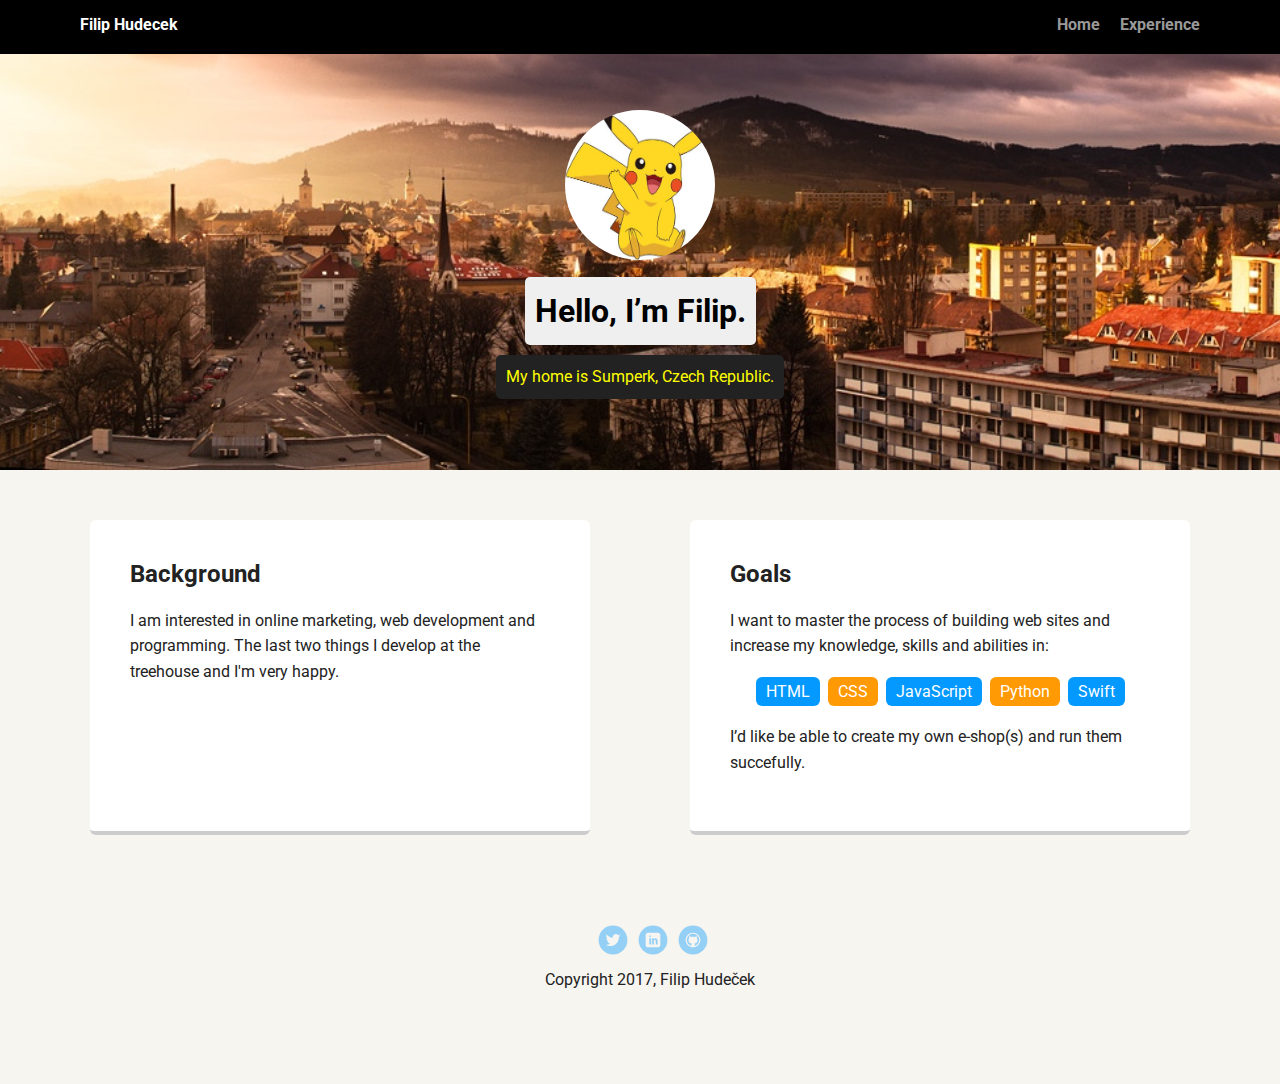
<file: index.html>
<!doctype html>
<html lang="en">
<head>
  <meta charset="utf-8">
  <title>Filip Hudecek's Profile</title>
  <meta name="viewport" content="width=device-width, initial-scale=1.0">
  <link rel="stylesheet" href="styles.css">
  <link href="https://fonts.googleapis.com/css?family=Muli%7CRoboto:400,300,500,700,900" rel="stylesheet"></head>
  <body>

    <div class="main-nav">
        <ul class="nav">
          <li class="name">Filip Hudecek</li>
          <li><a href="index.html">Home</a></li>
          <li><a href="experience.html">Experience</a></li>
        </ul>
    </div>

    <header>
      <img src="images/pikachu.jpg" alt="pikachu" class="profile-image">
      <h1 class="tag name">Hello, I’m Filip.</h1>
      <p class="tag location">My home is Sumperk, Czech Republic.</p>
    </header>

    <main class="flex">
      <div class="card">
        <h2>Background</h2>
        <p>I am interested in online marketing, web development and programming. The last two things I develop at the treehouse and I'm very happy.</p>
      </div>

      <div class="card">
        <h2>Goals</h2>
        <p>I want to master the process of building web sites and increase my knowledge, skills and abilities in:</p>
        <ul class="skills">
          <li>HTML</li>
          <li>CSS</li>
          <li>JavaScript</li>
          <li>Python</li>
          <li>Swift</li>
        </ul>
        <p>I’d like be able to create my own e-shop(s) and run them succefully.</p>
      </div>

    </main>
    <footer>
      <ul>
        <li><a href="#" class="social twitter">Twitter</a></li>
        <li><a href="#" class="social linkedin">LinkedIn</a></li>
        <li><a href="https://github.com/hudecekfilip" class="social github">Github</a></li>
      </ul>
      <p class="copyright">Copyright 2017, Filip Hudeček</p>
    </footer>
  </body>
  </html>
</file>
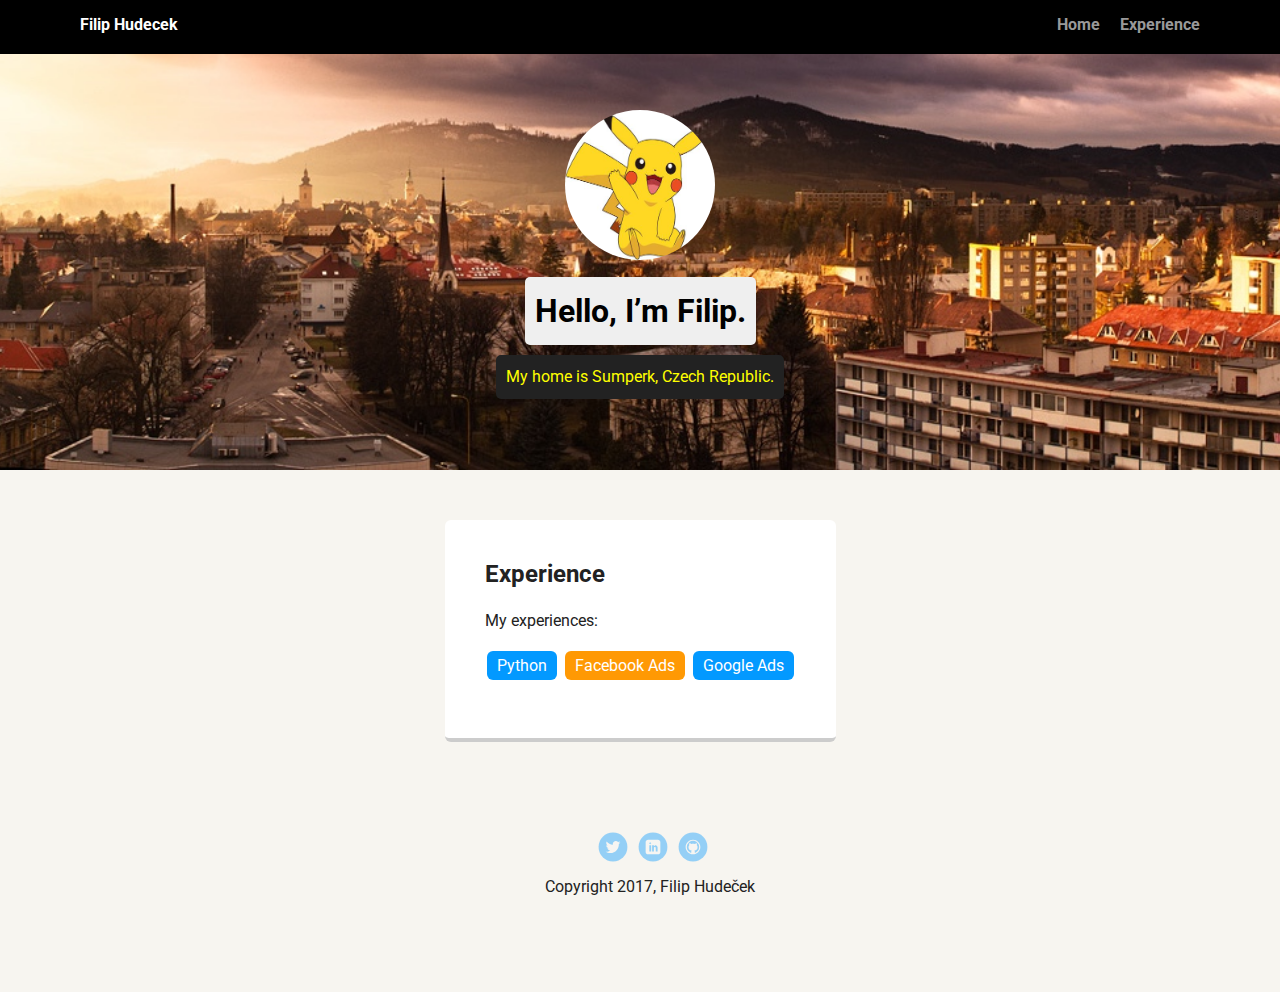
<file: experience.html>
<!doctype html>
<html lang="en">
<head>
  <meta charset="utf-8">
  <title>Filip Hudecek's Profile</title>
  <meta name="viewport" content="width=device-width, initial-scale=1.0">
  <link rel="stylesheet" href="styles.css">
  <link href="https://fonts.googleapis.com/css?family=Muli%7CRoboto:400,300,500,700,900" rel="stylesheet"></head>
  <body>

    <div class="main-nav">
        <ul class="nav">
          <li class="name">Filip Hudecek</li>
          <li><a href="index.html">Home</a></li>
          <li><a href="experience.html">Experience</a></li>
        </ul>
    </div>

    <header>
      <img src="images/pikachu.jpg" alt="pikachu" class="profile-image">
      <h1 class="tag name">Hello, I’m Filip.</h1>
      <p class="tag location">My home is Sumperk, Czech Republic.</p>
    </header>

    <main class="flex">
      <div class="card">
        <h2>Experience</h2>
        <p>My experiences:</p>
        <ul class="skills">
          <li>Python</li>
          <li>Facebook Ads</li>
          <li>Google Ads</li>
        </ul>
      </div>

    </main>
    <footer>
      <ul>
        <li><a href="#" class="social twitter">Twitter</a></li>
        <li><a href="#" class="social linkedin">LinkedIn</a></li>
        <li><a href="https://github.com/hudecekfilip" class="social github">Github</a></li>
      </ul>
      <p class="copyright">Copyright 2017, Filip Hudeček</p>
    </footer>
  </body>
  </html>
</file>
<file: styles.css>
/* Global Layout Set-up */
* {
  box-sizing: border-box;
}

body {
  margin: 0;
  padding: 0;
  text-align: center;
  font-family: 'Roboto', sans-serif;
  color: #222;
  background: #f7f5f0;
}
/* Link Styles */

a {
  text-decoration: none;
  color: #999;
}
a:hover {
  color: #6633ff;
}

/* Section Styles */

.main-nav {
  width: 100%;
  background: black;
  min-height: 30px;
  padding: 10px;
  position: fixed;
  text-align: center;
}
.nav {
  display: flex;
  justify-content: space-around;
  font-weight: 700;
  list-style-type: none;
  margin: 0 auto;
  padding: 0;
}

.nav .name {
    display: block;
    margin-right: auto;
    color: white;
}
.nav li {
  padding: 5px 10px 10px 10px;
}
.nav a {
  transition: all .5s;
}
.nav a:hover {
  color: white
}

header {
  text-align: center;
  background: url('images/sumperk.jpg') no-repeat top center ;
  background-size: cover;
  overflow: hidden;
  padding-top: 60px;
}
header {
  line-height: 1.5;
}
header .profile-image {
  margin-top: 50px;
  width: 150px;
  height: 150px;
  border-radius: 80%;
  border: white;
  transition: all .3s;
}
header .profile-image:hover {
  transform: scale(1.2) rotate(5deg);
}
.tag {
  background-color: #efefef;
  color: black;
  padding: 10px;
  border-radius: 5px;
  display: table;
  margin: 10px auto;
}
.location {
  background-color: #222;
  color: yellow;
}
.card {
  margin: 30px;
  padding: 20px 40px 40px;
  max-width: 500px;
  text-align: left;
  background: #fff;
  border-bottom: 4px solid #ccc;
  border-radius: 6px;
  transition: all .5s;
}
.card:hover {
  border-color: #ff99ff;
}

ul.skills {
  padding: 0;
  text-align: center;
}

.skills li {
  border-radius: 6px;
  display: inline-block;
  background: #ff9904;
  color: white;
  padding: 5px 10px;
  margin: 2px;
}

.skills li:nth-child(odd) {
  background: #0399ff;
}

footer {
  width: 100%;
  min-height: 30px;
  padding: 20px 0 40px 20px;
}

footer .copyright {
  top: -8px;
  font-size: .75em;
}

footer ul {
  list-style-type: none;
  margin: 0;
  padding: 0;
}

footer ul li {
  display: inline-block;
}

a.social {
  display: inline-block;
  text-indent: -9999px;
  margin-left: 5px;
  width: 30px;
  height: 30px;
  background-size: 30px 30px;
  opacity: .4;
  transition: all .5s;
}
a.twitter {
  background-image: url(images/twitter.svg);
}
a.linkedin {
  background-image: url(images/linkedin.svg);
}
a.github {
  background-image: url(images/github.svg);
}
a.social:hover {
  opacity: 1;
}
.clearfix {
  clear: both;
}

/* Styles for larger screens */
@media screen and (min-width: 720px) {

  .flex {
      display: -ms-flexbox;      /* TWEENER - IE 10 */
      display: flex;
      max-width: 1200px;
      -ms-flex-pack: distribute;
      justify-content: space-around;
      margin: 0 auto;
  }

  header {
    min-height: 470px;
  }

  .nav {
    max-width: 1200px;
    padding: 0 30px;
  }


  main {
    padding-top: 20px;
  }

  main p {
    line-height: 1.6em;
  }

  footer {
    font-size: 1.3em;
    max-width: 1200px;
    margin: 40px auto;
  }

}
</file>
